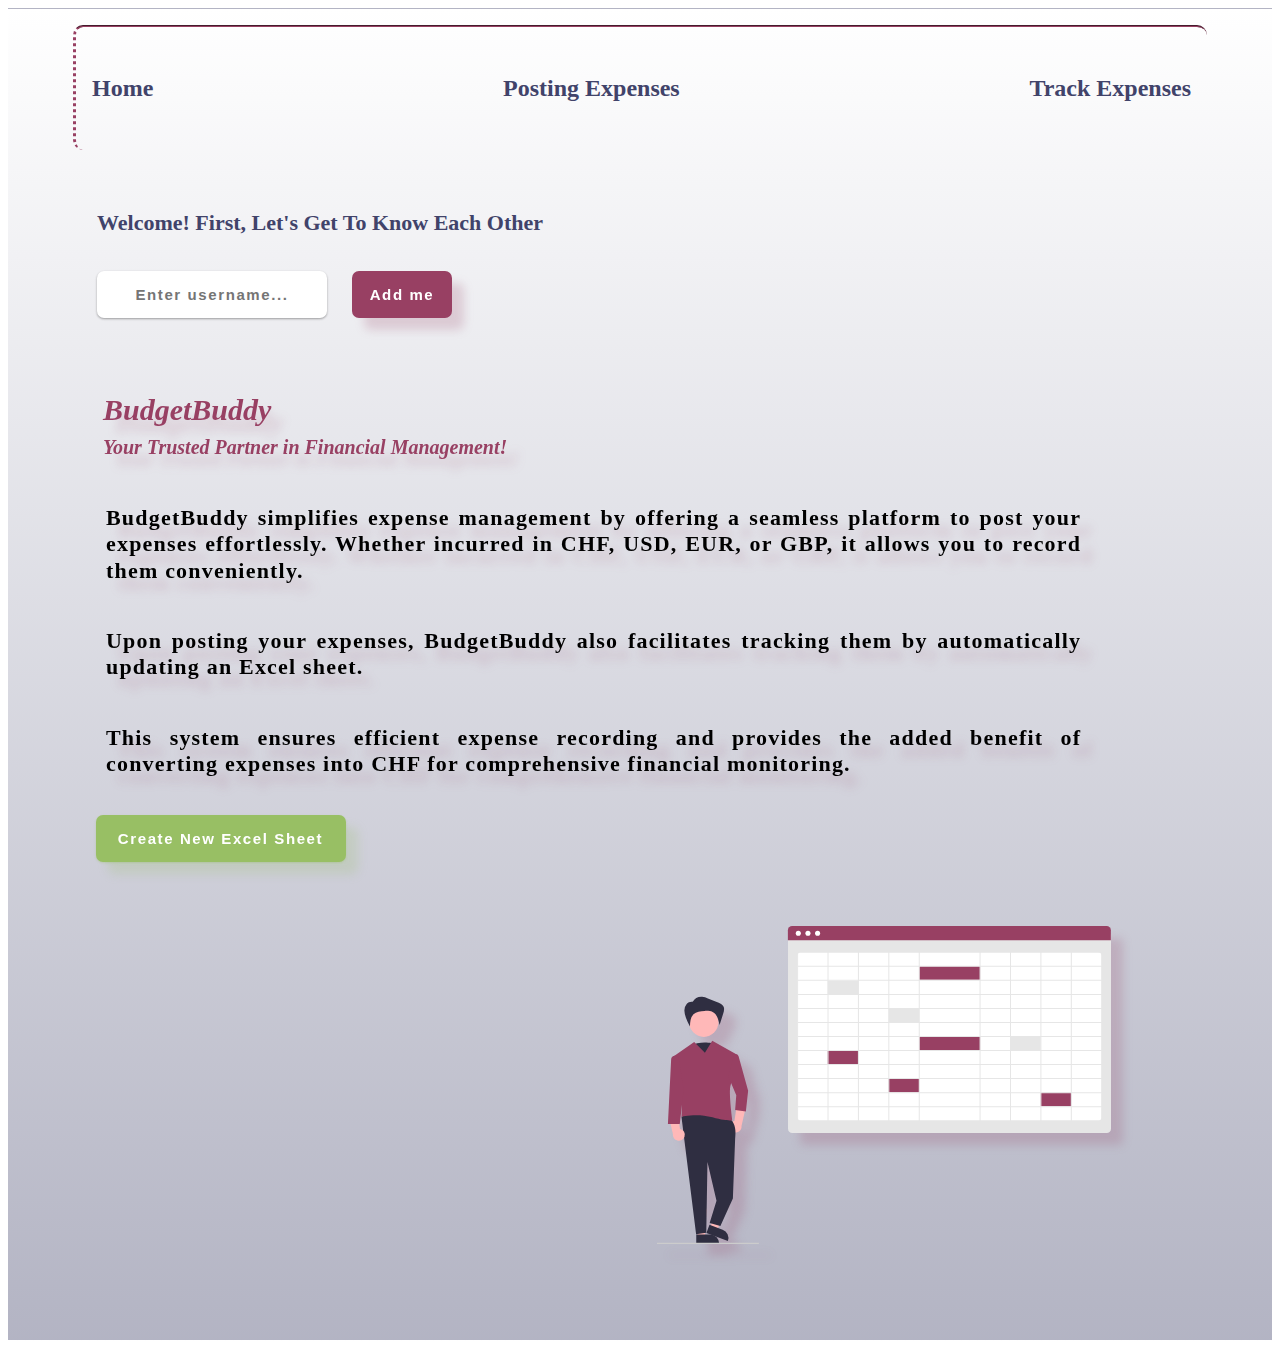
<file: templates/index.html>
<!DOCTYPE html>
<html lang="en">
<head>
    <meta charset="UTF-8">
    <meta name="viewport" content="width=device-width, initial-scale=1.0">
    <link rel="stylesheet" href="../static/stylesheet.css">
    <title>Home Page</title>
</head>
<body>
    <div class="general-container">
        <nav>
            <ul class="ul-nav">
                <li><a href="/">Home</a></li>
                <li><a href="/posting-expenses">Posting Expenses</a></li>
                <li><a href ="/tracking-expenses">Track Expenses</a></li>
            </ul>
        </nav>
        <div id="container-welcome-username">
            <h1 id ="welcome-user-title">Welcome! First, Let's Get To Know Each Other</h1>
                <div id="div-input-button-username-to-add">
                    <input
                        placeholder="Enter username..."
                        type="text" 
                        id="username-to-add" >
                    <button type="button" id="button-add-username">Add me</button>
                </div>
        </div>
        <div id = "content-to-add">
        </div>

       
        <h1 id="BudgetBuddy-index-page">BudgetBuddy</br><span id="slogan-index-page">Your Trusted Partner in Financial Management!</span></h1>
            
        <div class="div-introductory-paragrap-index-page">
            <p class="introductory-paragrap-index-page">
                BudgetBuddy simplifies expense management by offering a seamless platform to post your expenses effortlessly. 
                Whether incurred in CHF, USD, EUR, or GBP, it allows you to record them conveniently. 
            </br></p>
            
            <p class="introductory-paragrap-index-page">Upon posting your expenses, BudgetBuddy also facilitates tracking them by automatically updating an Excel sheet. </br></p>
            <p class="introductory-paragrap-index-page">This system ensures efficient expense recording and provides the added benefit of converting expenses into CHF for comprehensive financial monitoring.</br></p>
            
            
            <button id="create-new-excel-sheet">Create New Excel Sheet </button>
            
            <form action = '/' method="post">
            <!-- How to create a modal
                 https://www.w3schools.com/howto/howto_css_modals.asp  
            -->
                <div id="modal-index-page">
                
                    <div class="modal-content">
                        <span class="close-modal">&times;</span>
                        <label id ="label-modal" for="sheet-name">Enter sheet name:</label>
                        <input type="text" id="input-sheet-name" name="sheet-name">
                        <button id="submit-new-name-sheet" type="submit">Submit</button>
                    </div>

                </div>
            </form>
            <img id='img-index-page'src="../static/spreadsheet.svg" alt="" >
    </div>
    <script src="../static/index.js"></script>

</body>
</html>
</file>
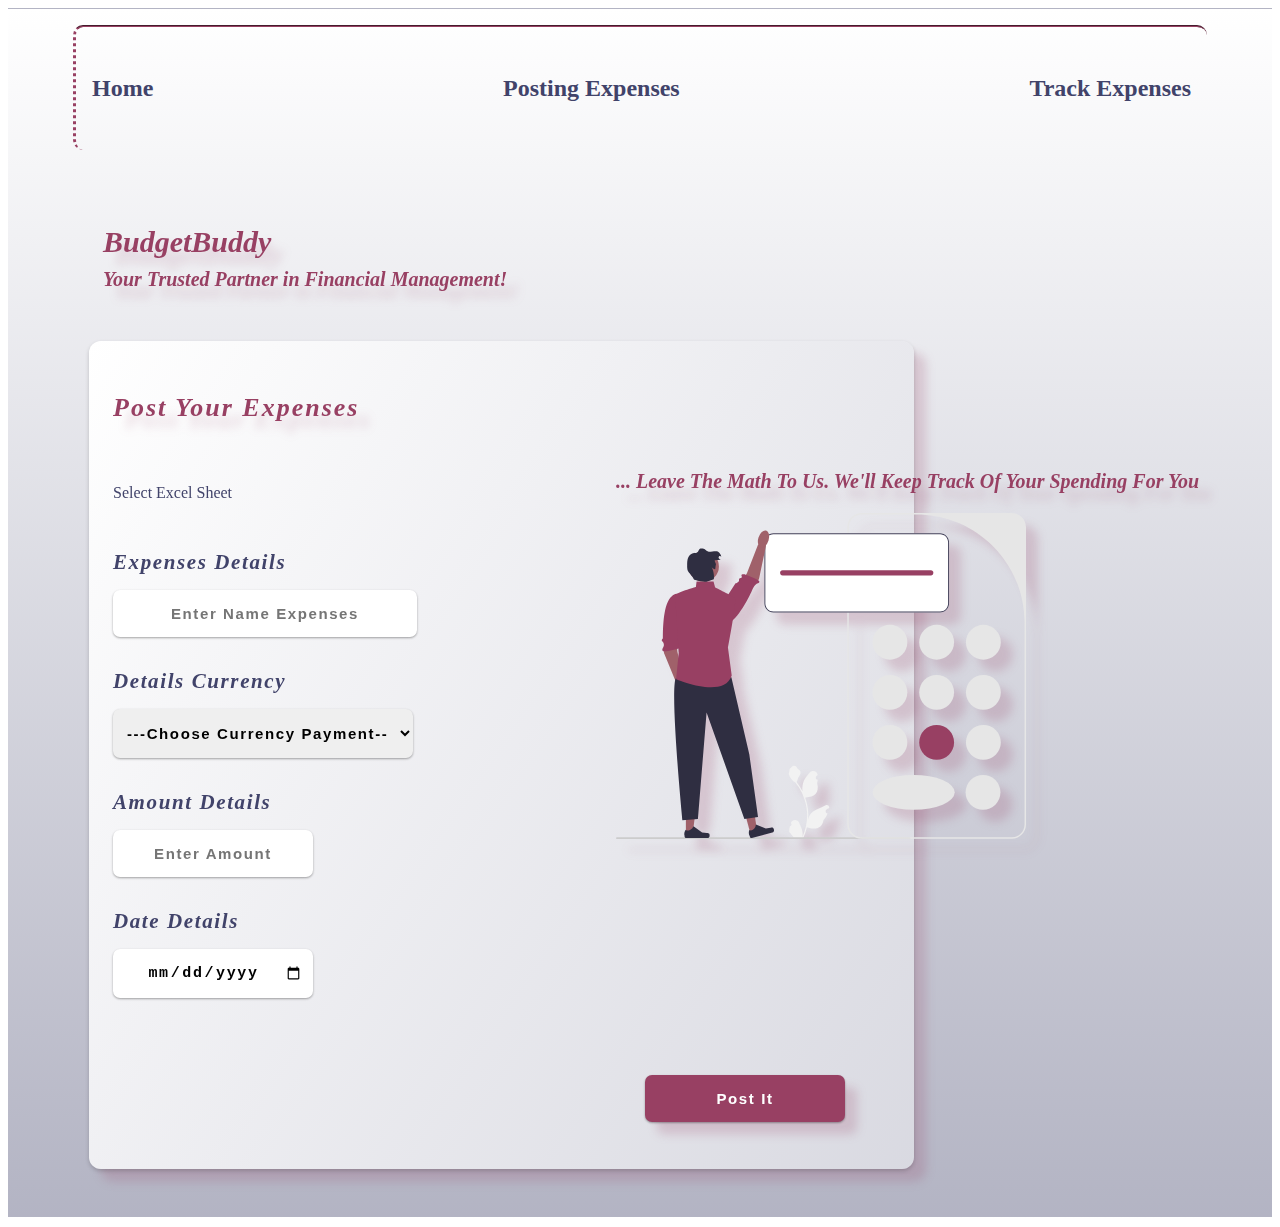
<file: templates/posting-expenses.html>
<!DOCTYPE html>
<html lang="en">
<head>
    <meta charset="UTF-8">
    <meta name="viewport" content="width=device-width, initial-scale=1.0">
    <link rel="stylesheet" href="../static/stylesheet.css">
    <title>Posting Expenses</title>
</head>
<body>
    <div class="general-container">

        <nav>
            <ul class="ul-nav">
                <li><a href="/">Home</a></li>
                <li><a href="/posting-expenses">Posting Expenses</a></li>
                <li><a href ="/tracking-expenses">Track Expenses</a></li>
            </ul>
        </nav>

        <h1 id="BudgetBuddy-index-page">BudgetBuddy</br><span id="slogan-index-page">Your Trusted Partner in Financial Management!</span></h1>

        
        <form  id="form-for-posting-expenses" action = '/posting-expenses' method="post"> 


            <p>Select Excel Sheet</p>
            
            <h3 id="title-form-posting-expenses">Post Your Expenses</h3>

            
            
            
            <div id="div-input-expenses">
                <label>Expenses Details</label>
                <input
                    type="text"
                    placeholder="Enter Name Expenses"
                    name="expense"
                    id="expense-to-post"
                    >
                
            </div>

            <div id="div-currency-to-post">

                <label>Details Currency</label>
                <select id = "list-currency" name="currency-payment">  
                    <option> ---Choose Currency Payment--- </option>  
                    <option value="CHF"> CHF </option>
                    <option value="EUR"> Euro € </option>
                    <option value="GBP"> GBP £</option>
                    <option value="USD"> USD $ </option>
                </select>

            </div>

            
            <div id="div-amount-to-post">

                <label>Amount Details</label>
                <input 
                    type="text"
                    placeholder="Enter Amount"
                    name="amount"
                    id="amount-to-post"
                    >
        
            </div>


            <div id="div-input-date-to-post">

                <label>Date Details</label>

                <input
                    type="date"
                    placeholder="Enter Date of Payment"
                    name="date"
                    id="date-to-post"
                    >
            </div>

            <button id="post-button" type="submit">Post It</button>

        </form>

        <div id="message-img-posting-expenses">
            <p id="message-posting-expenses-page">... Leave The Math To Us. We'll Keep Track Of Your Spending For You</p>
            <img id='img-posting-expenses-page'src="../static/calculator.svg" alt="person-doing-some-calculation" >
        </div>
    </div>
    <script src="../static/posting-expenses.js"></script>

</body>
</html>
</file>
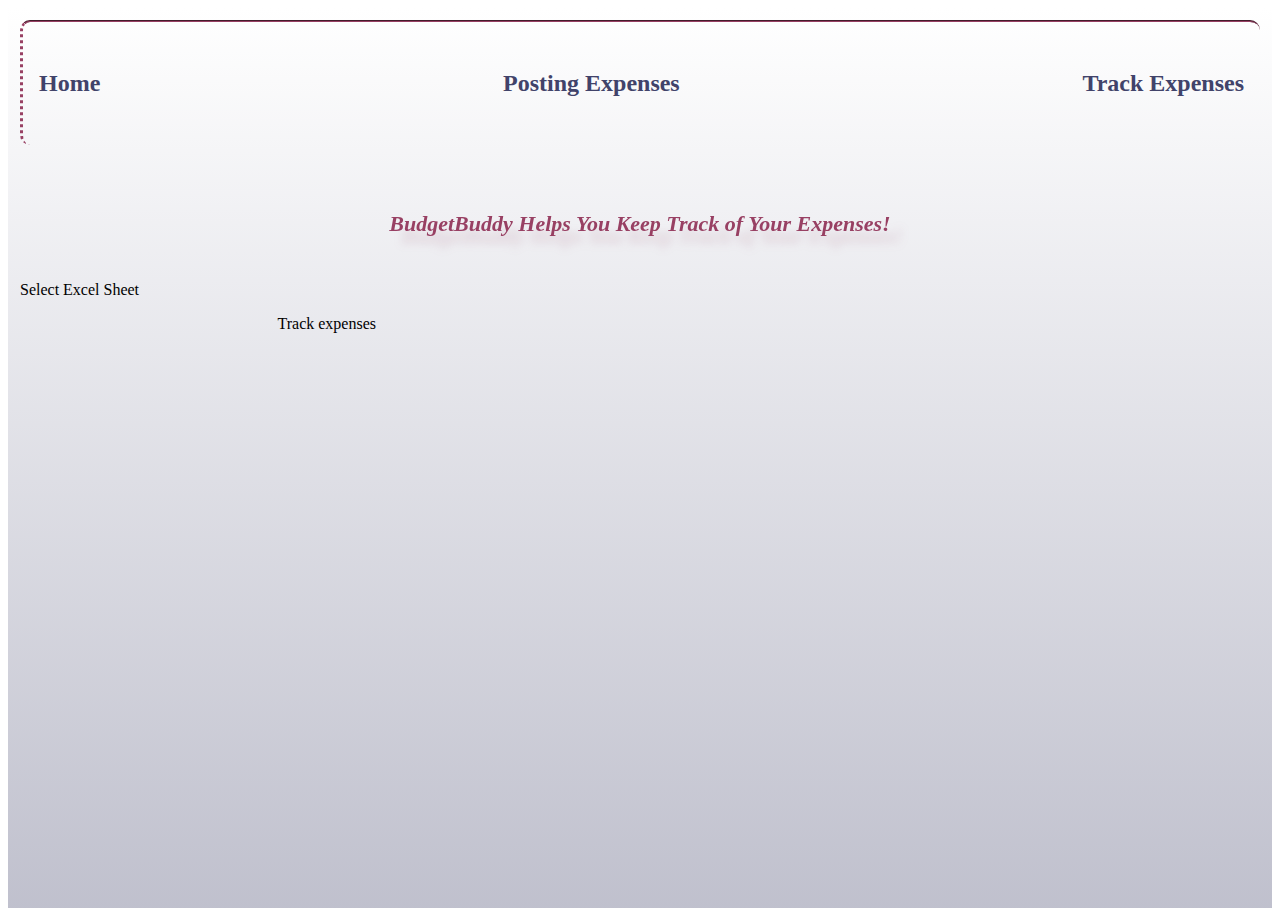
<file: templates/tracking-expenses.html>
<!DOCTYPE html>
<html lang="en">
<head>
    <meta charset="UTF-8">
    <meta name="viewport" content="width=device-width, initial-scale=1.0">
    <link rel="stylesheet" href="../static/stylesheet.css">
    <title>Track Your Expense</title>
</head>
<body>
    <div id="general-container-tracking">

        <nav>
            <ul class="ul-nav">
                <li><a href="/">Home</a></li>
                <li><a href="/posting-expenses">Posting Expenses</a></li>
                <li><a href ="/tracking-expenses">Track Expenses</a></li>
            </ul>
        </nav>

        <h2 id="title-tracking-expenses-page">BudgetBuddy Helps You Keep Track of Your Expenses!</h2>

        <form  id="form-for-selecting-sheet" action ="/tracking-expenses" method="post" name = 'show-expenses'> 
            <p>Select Excel Sheet</p>
        </form>
            
        
        <div class="container-only-for-track-expenses">
            <p>Track expenses</p>
        </div>

    </div>
    <script src="../static/tracking-expenses.js"></script>

</body>
</html>
</file>
<file: static/stylesheet.css>
* {
    box-sizing: border-box;
}

/********* INDEX PAGE ************* */

/* container for entire page */


.general-container {
    padding: 0 0 0 1em;
    background: linear-gradient(to bottom, #FFF, #41436A 300%);
    border:1px dashed transparent;
}


/* nav tag */


nav {
    
    padding: 0.5em 1.5em 0 1.5em;
}


/* Styles for the unordered list (ul) within the navigation bar (navbar) */

.ul-nav {
    display: flex;
    flex-direction: column;
    list-style: none;
    font-size: 24px;
    padding:0 0 0 0.2em;
    width: 90%;
    box-shadow: rgba(0, 0, 0, 0.1) 0px 4px 12px; /* https://getcssscan.com/css-box-shadow-examples */

}

/* li in navbar ul */

li {
    text-decoration: none;
    color: #FFF;
    line-height: 1.8;
}

/* link part of unorder list located in navbar */

.ul-nav a {
    text-decoration: none; /*remove underline from link*/
    color: #41436A;
    font-weight: bolder;
    border-bottom: 1px solid transparent;
    transition: border-color 0.4s ease; 
}



.ul-nav a:hover {
    color: #000;
    border-color: #000;
}



/* Container including the input box, button, and message to enter a username */
#container-welcome-username {
    margin: 2.5em 0 1em 1.5em;
    display: flex;
    flex-direction: column;

}

/* Welcome message to enter a username */
#welcome-user-title {
    font-size: 22px;
    line-height: 1.6;
    color:#41436A;
}


/* Container including inputbox and button to enter a username */


#div-input-button-username-to-add {
    display: flex;
    justify-content: space-between;
    margin: 1em auto 0 auto;
    margin: 1em 0 0em 0em;
    width: 370px;
    
} 

/* Inputbox to enter a username */

#username-to-add {
    display: inline-block;
    width: 230px;
    padding: 1em .66em;
    font-size: 15px;
    letter-spacing: 1.6px;
    cursor: pointer;
    text-align: center;
    font-weight: bolder;
    outline: none; 
    box-shadow: none; 
    border:none; 
    border-radius: 7px;
    box-shadow: rgba(0, 0, 0, 0.12) 0px 1px 3px, rgba(0, 0, 0, 0.24) 0px 1px 2px;
    transition: background 0.4s ease, color 0.4s ease; 
    
} 

/* Button to add a username */


#button-add-username {
    display: inline-block;
    width: 100px;
    border-radius: 7px;
    font-size: 15px;
    letter-spacing: 1.6px;
    padding: .66em .66em;
    cursor: pointer;
    font-weight: bolder;
    outline: none; 
    box-shadow: none; 
    border:none; 
    margin-right: 1em;
    background: #984063;
    color: #FFF;
    filter: drop-shadow(12px 12px 5px rgba(152, 64, 99, 0.2));
    transition: background 0.4s ease, color 0.4s ease; 
} 


#button-add-username:hover,
#button-add-username :focus {
  text-decoration: none;
  cursor: pointer;
  background: #41436A;
  color:#FFF;
  filter: none

} 

/* Message added after entering name */

.username-added-message {
    font-size: 24px;
    line-height: 1.6;
    color:#41436A;
    font-weight: bolder;
    margin: 2em 0 1em 1.20em;
    filter: drop-shadow(12px 12px 5px rgba(152, 64, 99, 0.2));

}

/* Title: "BudgetBuddy" */

#BudgetBuddy-index-page {
    font-size: 30px;
    margin: 2.5em 0 1em 1em;
    color: #984063;
    font-weight: bolder;
    font-style: italic;
    filter: drop-shadow(12px 12px 5px rgba(152, 64, 99, 0.2));

}

/* Slogan "Your Trusted Partner in Financial Management!" */

#slogan-index-page{
    font-size: 20px;
    font-style: italic;
    margin-top:0;
}


/* Styling for a class applied to three paragraphs explaining the benefits of the app */


.introductory-paragrap-index-page {
    text-align:justify;
    margin-top: 2em;
    margin-left: 1.5em;
    width: 86%;
    line-height: 1.2;
    font-size: 18px;
    color: #000;
    letter-spacing: 1.2px;
    font-weight: bolder;
    filter: drop-shadow(12px 12px 5px rgba(152, 64, 99, 0.2));
}


/* Corresponds to button "Create-New Excel Sheet"  */

#create-new-excel-sheet {
    width: 250px;
    border-radius: 7px;
    padding: 1em .66em;
    margin-top: 1em;
    margin-left: 1.5em;
    font-size: 15px;
    letter-spacing: 1.6px;
    cursor: pointer;
    text-align: center;
    font-weight: bolder;
    outline: none; /* Remove outline */
    box-shadow: none; /* Remove box shadow */
    border:none; /* Remove border */
    background: #98BF64;
    color: #FFF;
    transition: background 0.4s ease, color 0.4s ease; 
    filter: drop-shadow(12px 12px 5px rgba(152, 191, 100, 0.2));
    box-shadow: rgba(152, 191, 100, 0.12) 0px 1px 3px, rgba(152, 191, 100, 0.24) 0px 1px 2px;
}

/* Corresponds to button "Create-New Excel Sheet"  */

#create-new-excel-sheet:hover {
    background:#FFF;
    color:#41436A;
}

/* Modal for "Create New Excel Sheet" button on index page */

#modal-index-page {
    display:none;
    position: fixed; /* Stay in place */
    z-index: 1; /* Sit on top */
    left: 0;
    top: 0;
    width: 100%; /* Full width */
    height: 100%; /* Full height */
    overflow: auto; /* Enable scroll if needed */
    background-color: rgba(0, 0, 0, 0.4); /* Black w/ opacity */
}

/* Modal content for index page when clicking button Create New Excel Sheet */

.modal-content {
    background-color: #fefefe;
    margin: 25em auto; /* 15% from the top and centered */
    padding: 2.5em;
    border-radius: 12px;
    width: 400px;
    box-shadow: rgba(0, 0, 0, 0.12) 0px 1px 3px, rgba(0, 0, 0, 0.24) 0px 1px 2px;
    filter: drop-shadow(12px 12px 5px rgba(152, 64, 99, 0.2));
    display: flex;
    flex-direction: column;
    align-content: flex-start;
}

/* "Enter sheet name" sentence */

#label-modal {
    color:#41436A;
    font-size: 18px;
    filter: drop-shadow(12px 12px 5px rgba(152, 64, 99, 0.2));
}

/* Sheet name input box */

#input-sheet-name {
    filter: drop-shadow(12px 12px 20px rgba(152, 64, 99, 0.2));
    border-radius: 7px;
    font-size: 15px;
    letter-spacing: 1.6px;
    padding: .42em;
    cursor: pointer;
    font-weight: bolder;
    outline: none; /* Remove outline */
    box-shadow: none; /* Remove box shadow */
    border:none; /* Remove border */
    margin-right: 1em;
    margin-top: 1.25em;
    box-shadow: rgba(0, 0, 0, 0.12) 0px 1px 3px, rgba(0, 0, 0, 0.24) 0px 1px 2px;
}

/* Close modal cross */

.close-modal {
    color: #aaa;
    float: right;
    font-size: 28px;
    font-weight: bold;
    align-self: flex-end;
  }

.close-modal:hover,
.close-modal:focus {
  color: black;
  text-decoration: none;
  cursor: pointer;
}

/* Sheet name submit button */

#submit-new-name-sheet {
    border-radius: 7px;
    font-size: 15px;
    letter-spacing: 1.6px;
    padding: .66em .66em;
    width: 125px;
    cursor: pointer;
    font-weight: bolder;
    outline: none; /* Remove outline */
    box-shadow: none; /* Remove box shadow */
    border:none; /* Remove border */
    margin-right: 1em;
    margin-top: 1.25em;
    background: #984063;
    color: #FFF;
    filter: drop-shadow(12px 12px 5px rgba(152, 64, 99, 0.2));
}

#submit-new-name-sheet:hover,
#submit-new-name-sheet:focus {
  text-decoration: none;
  cursor: pointer;
}


/* Imported image "spreadsheet.svg" */

#img-index-page {
    width: 60%;
    display: block;
    margin: 6em auto;
    filter: drop-shadow(12px 12px 5px rgba(152, 64, 99, 0.2));
}


/********* POSTING EXPENSES PAGE ************* */

/* Input form */

#form-for-posting-expenses {
    max-width: 90%;
    padding: 2em 1.5em;
    margin: 3em 1em;
    background: #FFF;
    display: grid;
    grid-gap: 2em 2em;
    grid-template-columns: 1fr;
    grid-template-rows: auto; /* Three rows with auto sizing */
    box-shadow: rgba(0, 0, 0, 0.18) 0px 2px 4px;
    border-radius: 12px;
    color:#41436A;
    background: linear-gradient(124deg, #FFF, #41436A 500%);
    filter: drop-shadow(12px 12px 5px rgba(152, 64, 99, 0.2))
}

/* Title: "Post Your Expenses" */

#title-form-posting-expenses {
    grid-row: 1;
    grid-column: 0/2;
    font-size: 26px;
    font-weight:bolder;
    font-style: italic;
    margin-top: .75em;
    margin-bottom: .5em;
    letter-spacing: 2px;
    filter: drop-shadow(12px 12px 5px rgba(152, 64, 99, 0.2));   
}

/* Label for "Excel Sheet" */

label {
    font-size: 21px;
    font-weight:bolder;
    font-style: italic;
    letter-spacing: 1.6px;
    line-height: 1.2;
}

/* Form container for labels, inputs, and select tag */

#div-input-expenses, #div-currency-to-post, #div-amount-to-post, #div-input-date-to-post, #div-excel-sheet  {
    display:flex;
    flex-direction: column; 
}

/* Related to form containing labels, button, and select tag */

#date-to-post, #post-button, #amount-to-post, #list-currency, #expense-to-post, #list-excel-sheet {
    border-radius: 7px;
    padding: 1em .66em;
    margin-top: 1em;
    font-size: 15px;
    letter-spacing: 1.6px;
    cursor: pointer;
    text-align: center;
    font-weight: bolder;
    outline: none; /* Remove outline */
    box-shadow: none; /* Remove box shadow */
    border:none; /* Remove border */
    box-shadow: rgba(0, 0, 0, 0.12) 0px 1px 3px, rgba(0, 0, 0, 0.24) 0px 1px 2px; 
}

/* Container including select and option tags, container for selecting Excel sheets when posting expenses. */


#div-excel-sheet {
    grid-row: 2; /* spans the first row */
    grid-column: 0 / 2; /* Spans from column 2 to column 3 */
}

/* Container for "Expenses Details" label and input */

#div-input-expenses{
    grid-row: 3; /* spans the first row */
    grid-column: 0 / 2; /* Spans from column 2 to column 3 */
}

/* Input for "Expenses Detail" label */

#expense-to-post{
    width: 250px;
    width: 19rem;    
}    

/* Container for "Details Curreny" label and input */

#div-currency-to-post{
    grid-row:4;
    grid-column:0/2;
}

/* Select tag for currency options */
/* Select tag for Excel Sheet options */

#list-currency, #list-excel-sheet {
    width: 300px;
    text-align: center; /* Item 2 starts at column 1 */
}

/* Container for "Amount Details" label and input */

#div-amount-to-post {
    grid-row: 5;
    grid-column: 0/2; /* Item 3 continues at column 2 */
}

/* Input for "Amount Details" label */

#amount-to-post {
    width: 200px;
}

/* Container for "Date Details" label and input */

#div-input-date-to-post {
    grid-row: 6;
    grid-column: 0/2;
}

/* Input for "Date Details" label */

#date-to-post {
    width: 200px;
}

/* Button to submit data */

#post-button {
    grid-row: 7; /* Item 5 spans the last row */
    grid-column: 0/1; /* Spans from column 2 to column 3 */
    margin-left: auto;
    background: #984063;
    color: #FFF;
    transition: background 0.4s ease, color 0.4s ease; 
    width: 175px;
    filter: drop-shadow(12px 12px 5px rgba(152, 64, 99, 0.2));
}

#post-button:hover{
    background:#FFF;
    color:#41436A;
}

/* Message "... Leave the Math to Us" */


#message-img-posting-expenses {
    display:none
}


/********* Tracking EXPENSES PAGE ************* */


/* Expenses tracking page wrapper */

#general-container-tracking {
    padding: .75em;
    background: linear-gradient(to bottom, #FFF, #41436A 300%);
    min-height: 100vh;
}

/* Title : BudgetBuddy Helps You Keep Track of Your Expenses! */

#title-tracking-expenses-page {
    margin: 3em auto 2em auto;
    width: 470px;
    font-size: 20px;
    font-style: italic;
    color:#984063;
    filter: drop-shadow(12px 12px 5px rgba(152, 64, 99, 0.2));
}


/*Container containing Select and Option tags for Excel Sheets, along with input fields such as "Show Expenses", etc." */

#div-excel-sheet-dropdown {
    width: 470px;
    display:flex;
    flex-direction: column;
    align-items: center;
    margin: 0 auto 3.25em auto;
}

/* Select element with multiple options */

#dropdown-excel-sheets-tracking-expenses {
    display: inline-block;
    width: 275px;
    border-radius: 7px;
    padding: 1em .66em;
    font-size: 12px;
    letter-spacing: 1.6px;
    margin-top: 1em;
    cursor: pointer;
    text-align: center;
    font-weight: bolder;
    outline: none; /* Remove outline */
    box-shadow: none; /* Remove box shadow */
    border:none; /* Remove border */
    background-color: #984063;
    color:#FFF;
    box-shadow: rgba(0, 0, 0, 0.12) 0px 1px 3px, rgba(0, 0, 0, 0.24) 0px 1px 2px;
    filter: drop-shadow(12px 12px 5px rgba(152, 64, 99, 0.2));
}

/* Container containing input fields such as "Show Expenses", "Clear Data Sheet", Delete Sheet */

#container-buttons {
    width: 470px;
    display:flex;
    justify-content: space-between;
    margin-top: 1em;
}

/* Input fields of type button for actions "Show Expenses", "Clear Data Sheet", Delete Sheet */

#submit-button-excel-sheet-tracking, #submit-button-clear-inputs, #submit-button-delete-file {
    width: 140px;
    padding: 1em .66em;
    margin-top: 3em;
    font-size: 12px;
    letter-spacing: 1.6px;
    cursor: pointer;
    text-align: center;
    font-weight: bolder;
    outline: none; /* Remove outline */
    box-shadow: none; /* Remove box shadow */
    border:none; /* Remove border */
    border-radius: 7px;
    box-shadow: rgba(0, 0, 0, 0.12) 0px 1px 3px, rgba(0, 0, 0, 0.24) 0px 1px 2px;
    filter: drop-shadow(12px 12px 5px rgba(152, 64, 99, 0.2));
    transition: background 0.4s ease, color 0.4s ease; 
}


#submit-button-excel-sheet-tracking:hover, #submit-button-clear-inputs:hover, #submit-button-delete-file:hover {
    background: #984063;
    color: #FFF;
}



/* Container for expense rows, labels and overview expense included */

.container-only-for-track-expenses {
    width: 470px;
    margin: 0 auto;
}

/* Each expense position is wrapped in a div */

.container-per-expense {
    padding: 0 0 0 0;
    display:flex;
}

/* Container for the first row label and associated values */

#container-label-title {
    display:flex;
    flex-direction: column;
    width: 125px;
    text-align: center;
    padding: 0;
}

/* IDs representing labels on the first row */

#label-0,#label-1,#label-2,#label-3,#label-4{
    font-style: italic;
    font-size: 15px;
    color:#000;
    display:inline-block;
    font-weight: bolder;
    filter: drop-shadow(12px 12px 20px rgba(152, 64, 99, 0.2));
}

/* IDs representing values on the first row */

#value-0,#value-1,#value-2,#value-3,#value-4 {
    padding: 0.62em 0 0.62em 0;
    box-shadow: rgba(9, 30, 66, 0.25) 0px 4px 8px -2px, rgba(9, 30, 66, 0.08) 0px 0px 0px 1px;
    border-radius: 7px;
    margin-left:0;
    margin-bottom: .8em;
    transition: box-shadow 0.3s ease-in-out;
    font-size: 15px;
}

/* A row contains "Expenses", "Currency", "Date". Each of those value is wrapped, "values" represent the div (excluding the first row) */

.values {
    width: 125px;
    text-align: center;
    padding: 0.62em 0 0.62em 0;
    margin-bottom: 0.8em;
    box-shadow: rgba(9, 30, 66, 0.25) 0px 4px 8px -2px, rgba(9, 30, 66, 0.08) 0px 0px 0px 1px;
    border-radius: 7px;
    margin-left: 0;
    transition: box-shadow 0.3s ease-in-out;
    font-size: 15px;

}

/* Hover effect on expense row containers, transforming values */

.container-per-expense:hover .values {
    box-shadow: rgba(152, 64, 99, 0.25) 0px 4px 8px -1px, rgba(152, 64, 99, 0.08) 0px 0px 0px 1px, 0 0 0 1px #984063;
    font-weight: bolder;
    color:#984063;

}

.container-per-expense:hover #value-0,
.container-per-expense:hover #value-1,
.container-per-expense:hover #value-2,
.container-per-expense:hover #value-3,
.container-per-expense:hover #value-4 {
    box-shadow: rgba(152, 64, 99, 0.25) 0px 4px 8px -1px, rgba(152, 64, 99, 0.08) 0px 0px 0px 1px, 0 0 0 1px #984063;
    color:#984063;
    font-weight: bolder;

}

/* "Get you covered" message */
#get-you-cover-message {
    color:#984063;
    font-weight: bolder;
    font-style: italic;
    margin: 3em 0;
    text-align: center;
    font-size: 20px;
    filter: drop-shadow(12px 12px 20px rgba(152, 64, 99, 0.2));
}

/* Image frienship.svg imported */

#img-tracking-expense-page {
    display: none;
}


/* Container for aggregate calculations */

.container-aggregate-expenses {
    display:flex;
    flex-direction: column;
    margin-top: 4em;
    margin-bottom: 2em;
    width: 470px;
    border-radius: 12px;
    background: linear-gradient(to bottom, #FFF, #41436A 600% );
    box-shadow: 0px 9px 30px rgba(152, 64, 99, 0.1);
    padding: 0 0 1.25em 0;

}

/* Title Total Payments Overview */

#total-payment-owerview {
    color: #41436A;
    font-weight: bolder;
    font-style: italic;
    font-size: 18px;
    margin-left: 1.25em;
    margin-top:2em;
    letter-spacing: 1.6px;
    filter: drop-shadow(12px 12px 2px rgba(152, 64, 99, 0.2));
}

/* Class applied to labels "Aggregate Expenses in CHF", Total Payments CHF, Total Payments €: Total Payments £: , Total Payments $: */

.aggregate-expenses-CHF, .aggregate-expenses {
    display:flex;
    text-align: center;
    margin-left: 1.75em;
    justify-content: space-between;
    margin-top: .5em;
}

/* Class applied to labels "Aggregate Expenses in CHF", Total Payments CHF, Total Payments €: Total Payments £: , Total Payments $: */

.label-agreggate-expenses {
    font-size: 16px;
    font-style: italic;
    align-self: center;
    color: #41436A;
    border-bottom: 1px solid transparent;
    transition: border-color 0.4s ease;
}

/* Container for labels and paragraphs */

.total-amount-expenses {
    margin-right: 2.5em;
    letter-spacing: 1.6px;
    font-size: 16px;
    font-style: italic;
    font-weight: bolder;
}

.aggregate-expenses-CHF:hover .label-agreggate-expenses,
.aggregate-expenses:hover .label-agreggate-expenses {
    color:#984063;
    border-color:#984063;
}

.aggregate-expenses-CHF:hover .total-amount-expenses,
.aggregate-expenses:hover .total-amount-expenses {
    color:#984063;
}



@media (min-width: 750px) {

    /******* INDEX PAGE ********/

    /* Modal content for index page when clicking button Create New Excel Sheet */

    #modal-content {
        width: 800px;
    }

    /* Sheet name input box */

    #input-sheet-name {
        margin-top: 2em;
    }

    /* Sheet name submit button */

    #submit-new-name-sheet {
        margin-top:2em;
    }



    /******* TRACKING EXPENSES ********/

    /* Title : BudgetBuddy Helps You Keep Track of Your Expenses! */


    #title-tracking-expenses-page {
        font-size: 22px;
        width: 600px;
        text-align: center;
    }

    /* Container for expense rows, labels and overview expense included */


    .container-only-for-track-expenses {
        margin: 0 auto 0 auto;
        width: 725px;
    }

    /* Each expense position is wrapped in a div, an expense position is a row */


    .container-per-expense{
        justify-content: center;
    }

    /* Container for the first row label and associated values */


    #container-label-title {
        width: 136px;
        width: 131.5px
    }
    
 /* A row contains "Expenses", "Currency", "Date". Each of those value is wrapped, "values" represent the div (excluding the first row) */
    
    .values {
        width: 131.5px;
    }

    /* "Get you covered" message */


    #get-you-cover-message{
        text-align: center;
        font-size: 22px;
    }

    /* Container for aggregate calculations */

    .container-aggregate-expenses {
        width: 600px;
        margin: 0 auto 0 auto;
    }

}


@media (min-width: 800px) {

    /********* POSTING PAGE ************* */

    /* Button to submit data */

    #post-button {
        margin-top: 3em;
        margin-bottom: 1em;
        margin-right: 3em;
        width: 200px;
    }

}



@media (min-width: 1000px) {


    .general-container {
        background: linear-gradient(to bottom, #FFF, #41436A 250%);
        padding: 1em 4em 0;

    }



   /********* INDEX PAGE ************* */

    /* nav tag */
    
    
    nav {
        padding: 0em 0.2em 0 0.2em;
        padding: 1em;
        border-left: 3px dotted #984063;
        border-top: 2px groove #984063;
        border-radius: 10px;

    }

    .ul-nav {
        display: flex;
        flex-direction: row;
        font-size: 24px;
        justify-content: space-between;
        padding:0 0;
        width: 100%;
        box-shadow: none;
    
    }

    /* Styling for a class applied to three paragraphs explaining the benefits of the app */


    .introductory-paragrap-index-page {
        max-width: 990px;
        font-size: 22px
    }




    /* Imported image "spreadsheet.svg" */

    #img-index-page{
        display: block;
        margin-top: 4em;
        margin-right: 6em;
        width: 40%
       
    }



    /********* POSTING EXPENSES PAGE ************* */


    /* Input form */

    #form-for-posting-expenses {
        max-width: 825px;
        margin-bottom: 3em;

    }

    /********* Tracking EXPENSES PAGE ************* */

  
    /* Select element with multiple options */
    
    #dropdown-excel-sheets-tracking-expenses {
        margin-top: 2em; 
    }

    /* Container for expense rows, labels and overview expense included */

    .container-only-for-track-expenses {
        width: 725px;
    }

    /* Container for aggregate calculations */

    .container-aggregate-expenses {
        box-shadow: rgba(17, 17, 26, 0.1) 0px 4px 16px, #11111a1a 0px 8px 24px, rgba(17, 17, 26, 0.1) 0px 16px 56px;
        margin: 4em auto;
    }

}


@media (min-width: 1200px) {

    /* Title: "Post Your Expenses" */

    #title-form-posting-expenses {
        color:#984063;

    }

    /* Container picture +  message "Leave the Math to Us" */

    #message-img-posting-expenses{
        position: absolute;
        width: 40%;
        top: 50%;
        right: 10%;
        display:block;
        margin-right: 1.5em;

    }

    /* Message "Leave the Math to Us" */

    
    #message-posting-expenses-page {
        font-size: 20px;
        width: 600px;
        font-style: italic;
        font-weight: bolder;
        color:#984063;
        filter: drop-shadow(12px 12px 5px rgba(152, 64, 99, 0.2));


    }

    /* Imported image calcultor.svg */

    #img-posting-expenses-page {
        width: 80%;
        filter: drop-shadow(12px 12px 5px rgba(152, 64, 99, 0.2));
    }
}

@media (min-width: 1400px) {

    /****** TRACKING EXPENSES PAGE ****** /

    /* Title : BudgetBuddy Helps You Keep Track of Your Expenses! */


    #title-tracking-expenses-page {
        margin: 4em 0 2em 5.5em;

    }

    /*Container containing Select and Option tags for Excel Sheets, along with input fields such as "Show Expenses", etc." */

    #div-excel-sheet-dropdown {
        align-items: center;
        margin: 0 0 4.25em 3em;
        width: 725px;
        padding: 0 4em 2.5em 4em;
        box-shadow: rgba(0, 0, 0, 0.04) 0px 3px 5px;
        box-shadow: rgba(33, 35, 38, 0.1) 0px 10px 10px -10px;

    }

    /* Container containing input fields such as "Show Expenses", "Clear Data Sheet", Delete Sheet) */

    #container-buttons {
        margin-top: 2em;
    }

    #message-img-we-get-you-cover{
        display:block;
        position: absolute;
        filter: drop-shadow(12px 12px 2px rgba(152, 64, 99, 0.2));
        padding: 3em;
        width: 40%;
        right: 2em;
        bottom: -18em;
    }

    /* "Get you covered" message */

    #get-you-cover-message {
        font-size: 21px;
        color:#984063;
        font-weight: bolder;
        font-style: italic;
        margin-bottom: 3em;

    }

    /* friendship.svg image imported */

    #img-tracking-expense-page {
        width: 90%;
        display: unset
        
    }
    
    /* Container for expense rows, labels and overview expense included */

    .container-only-for-track-expenses {
         width: 725px;
         margin: 0 0 1em 3em;
         
     }

     /* Container for aggregate calculations */
 
     .container-aggregate-expenses {
         box-shadow: rgba(17, 17, 26, 0.1) 0px 4px 16px, #11111a1a 0px 8px 24px, rgba(17, 17, 26, 0.1) 0px 16px 56px;
         margin: 8em auto 3em auto;
        /*https://htmlcssfreebies.com/css-box-shadow-examples/ */
         box-shadow: 0px 9px 30px rgba(152, 64, 99, 0.1);
     }

}


@media (min-width: 1400px) {

    /* Message ... Leave the Math to Us ... */

    #message-img-posting-expenses {
        right: 15%;

    }
    
    /* Imported image calcultor.svg */

    #img-posting-expenses-page{
        margin-top:3em;

    }

}


@media (min-width: 1600px) {

    /* Imported image calcultor.svg */

    #img-posting-expenses-page {
        display: block;
        width: 500px;
        position: absolute;
        top: 60%;
        right: 7%;
    }

}
</file>
